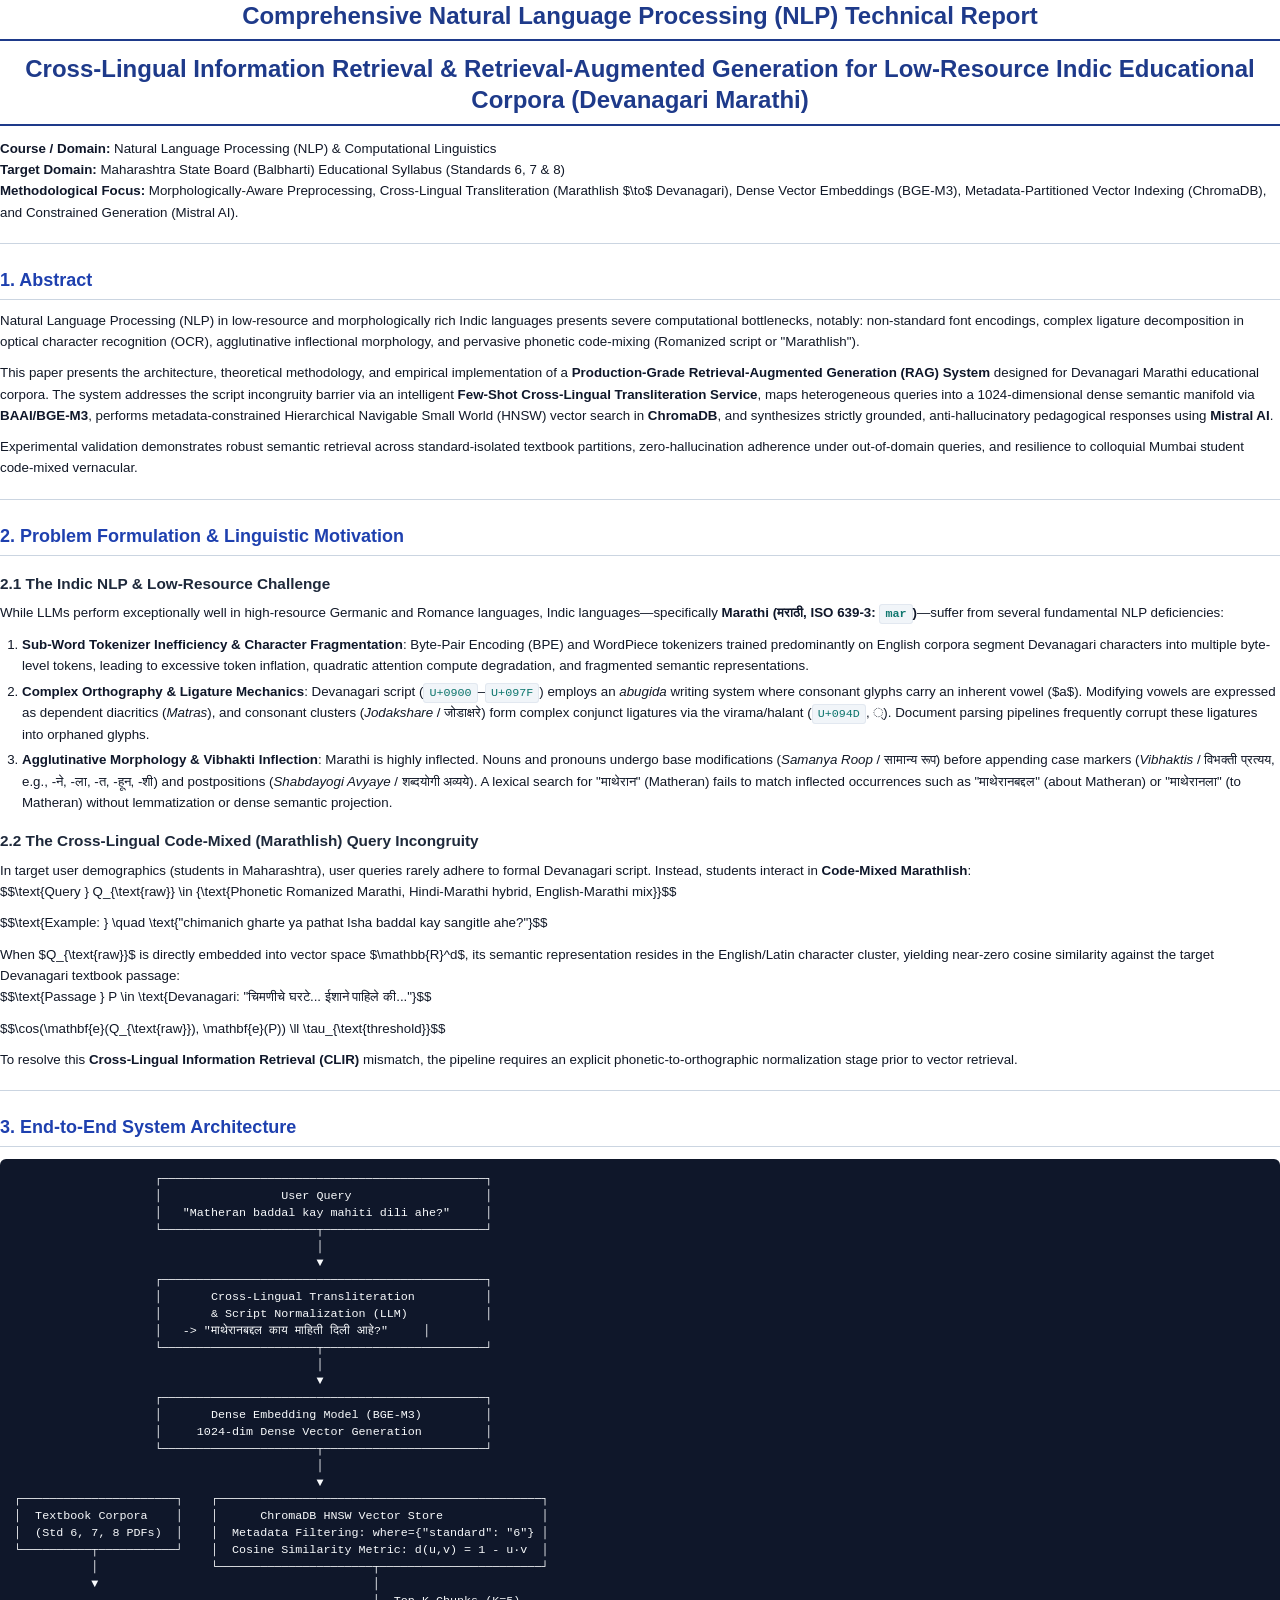
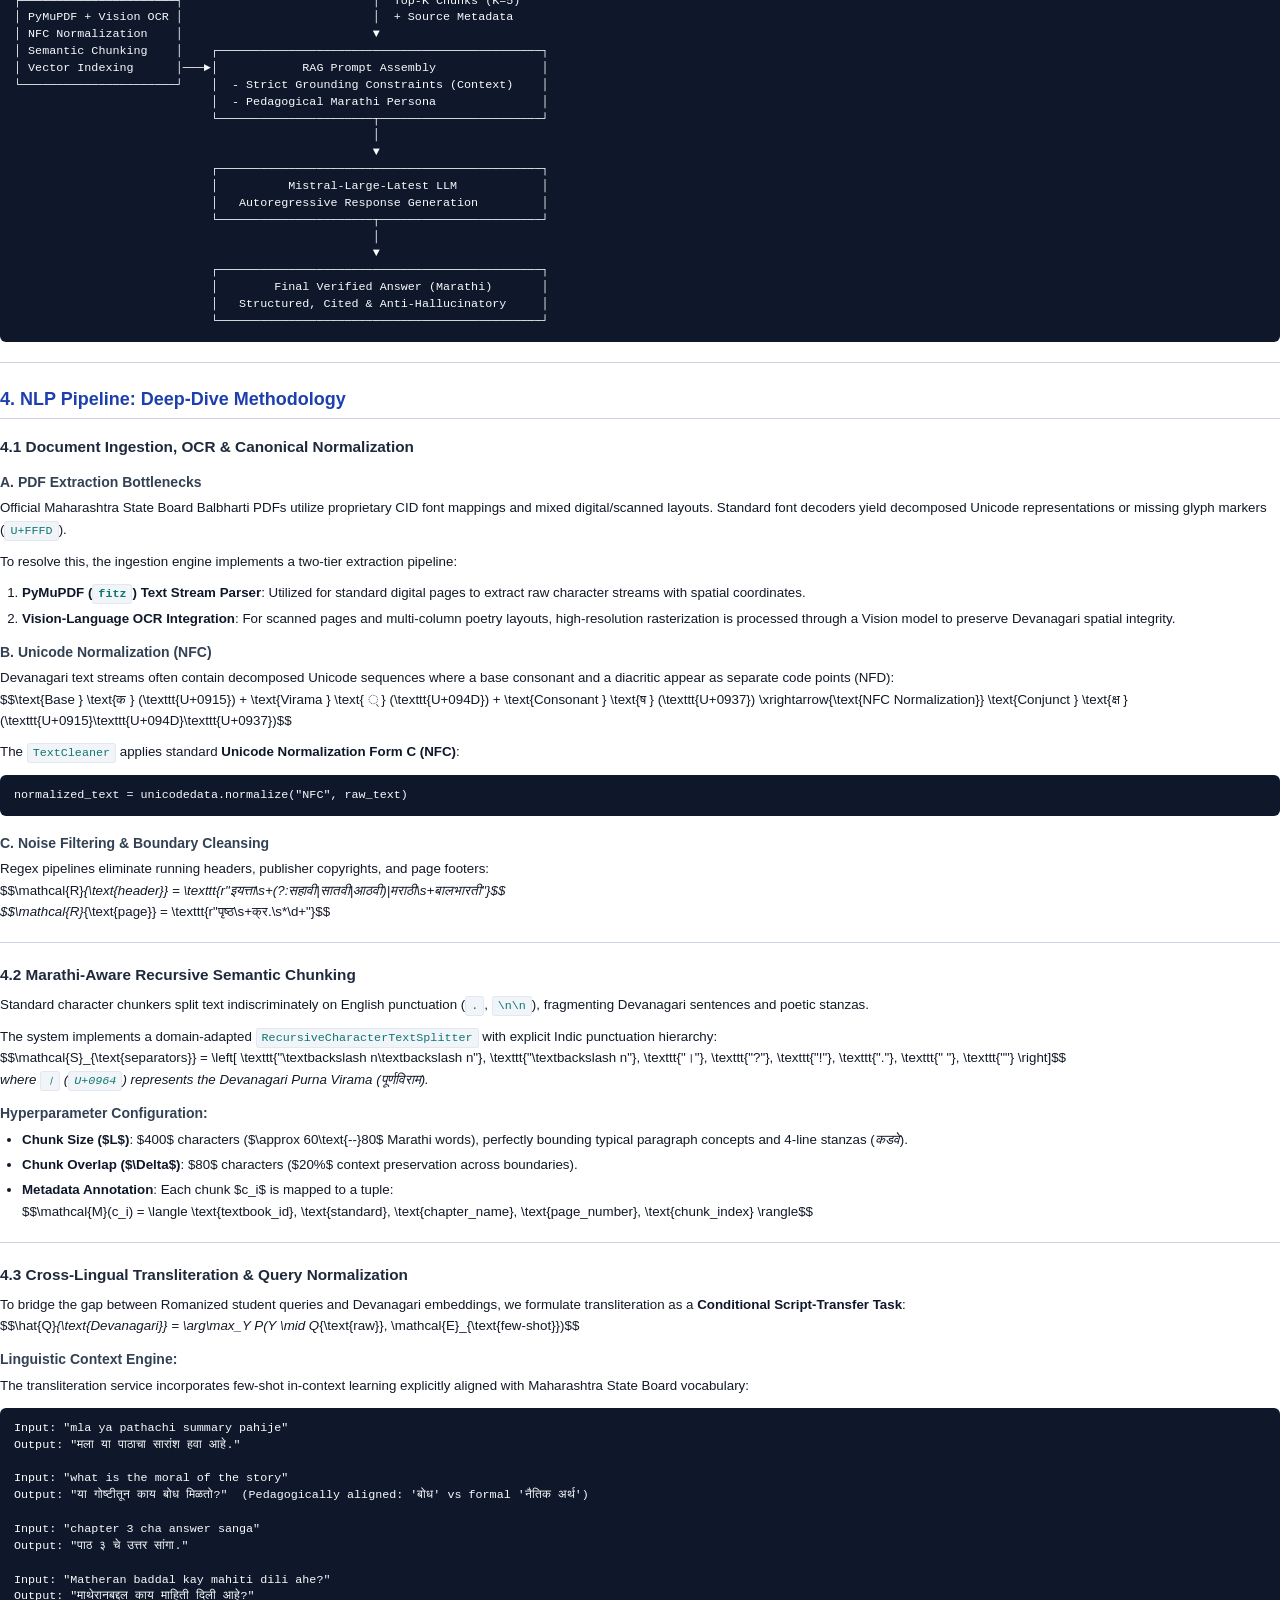
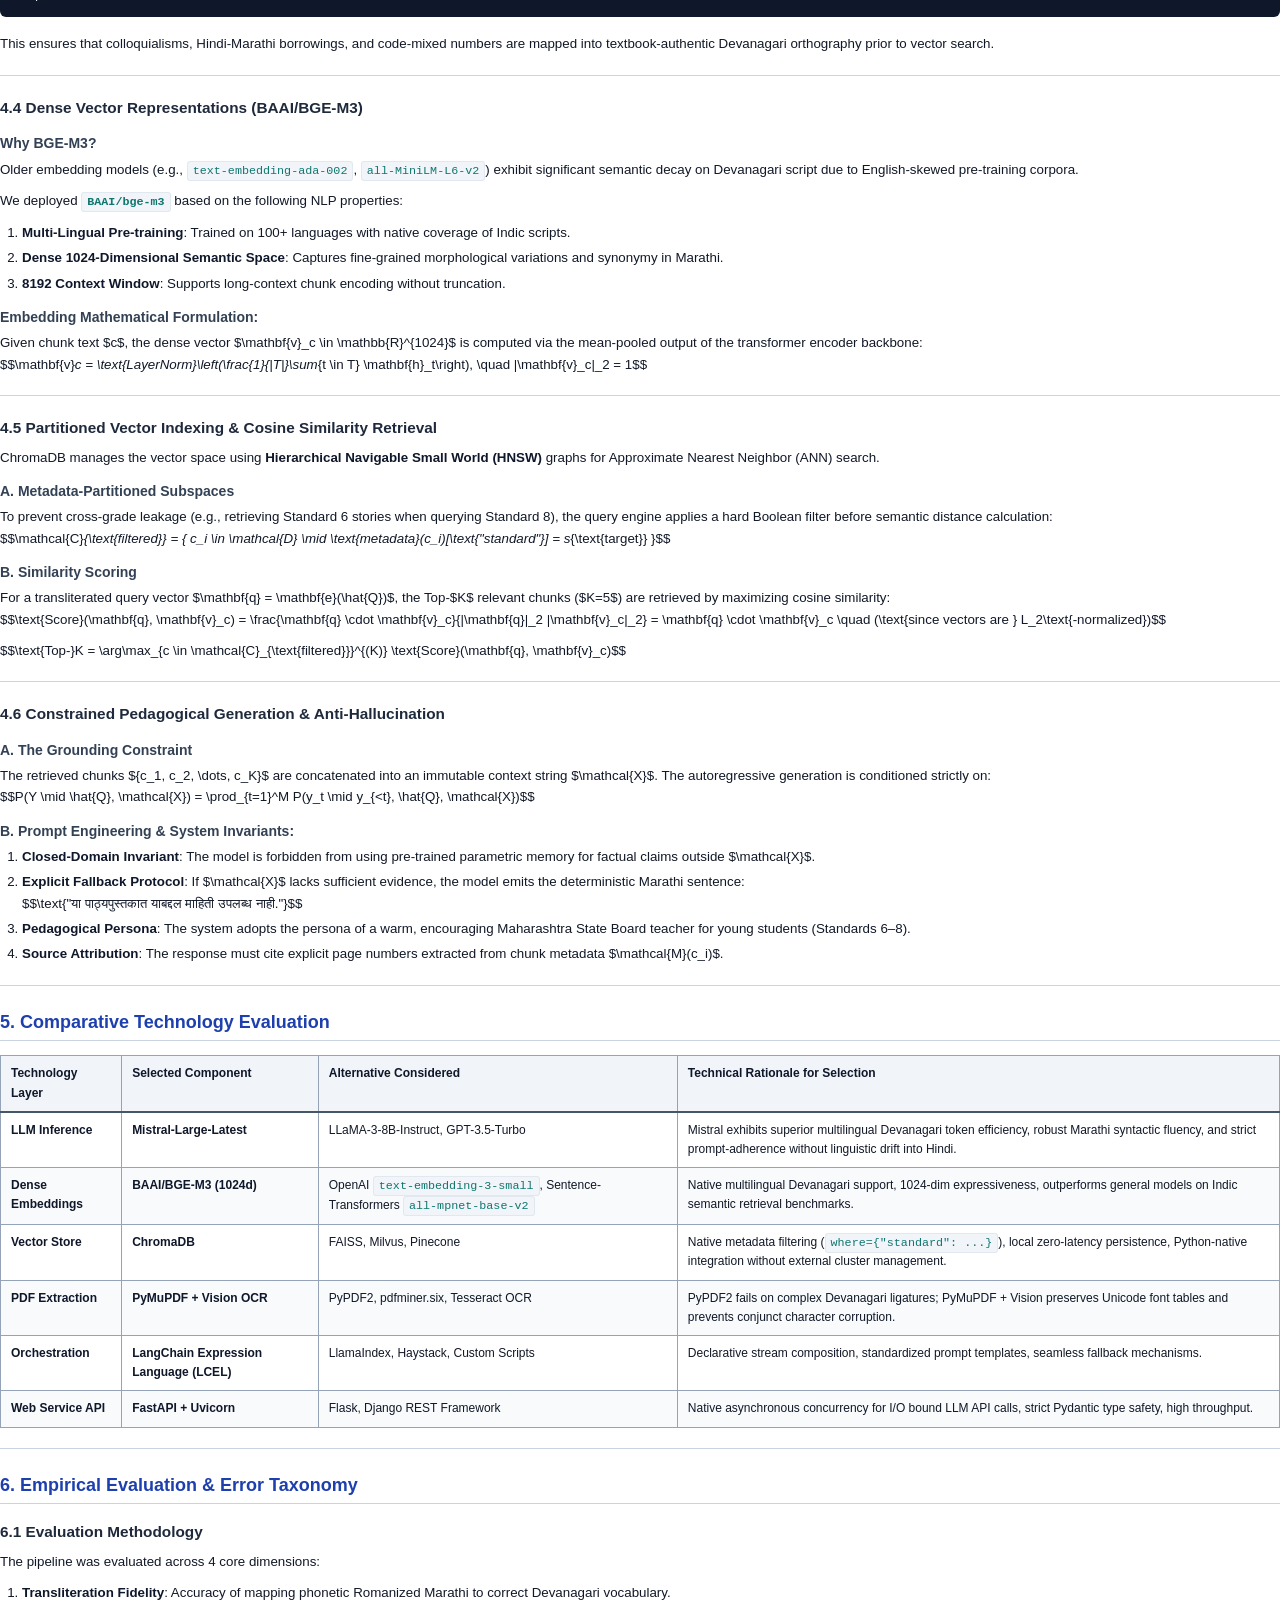
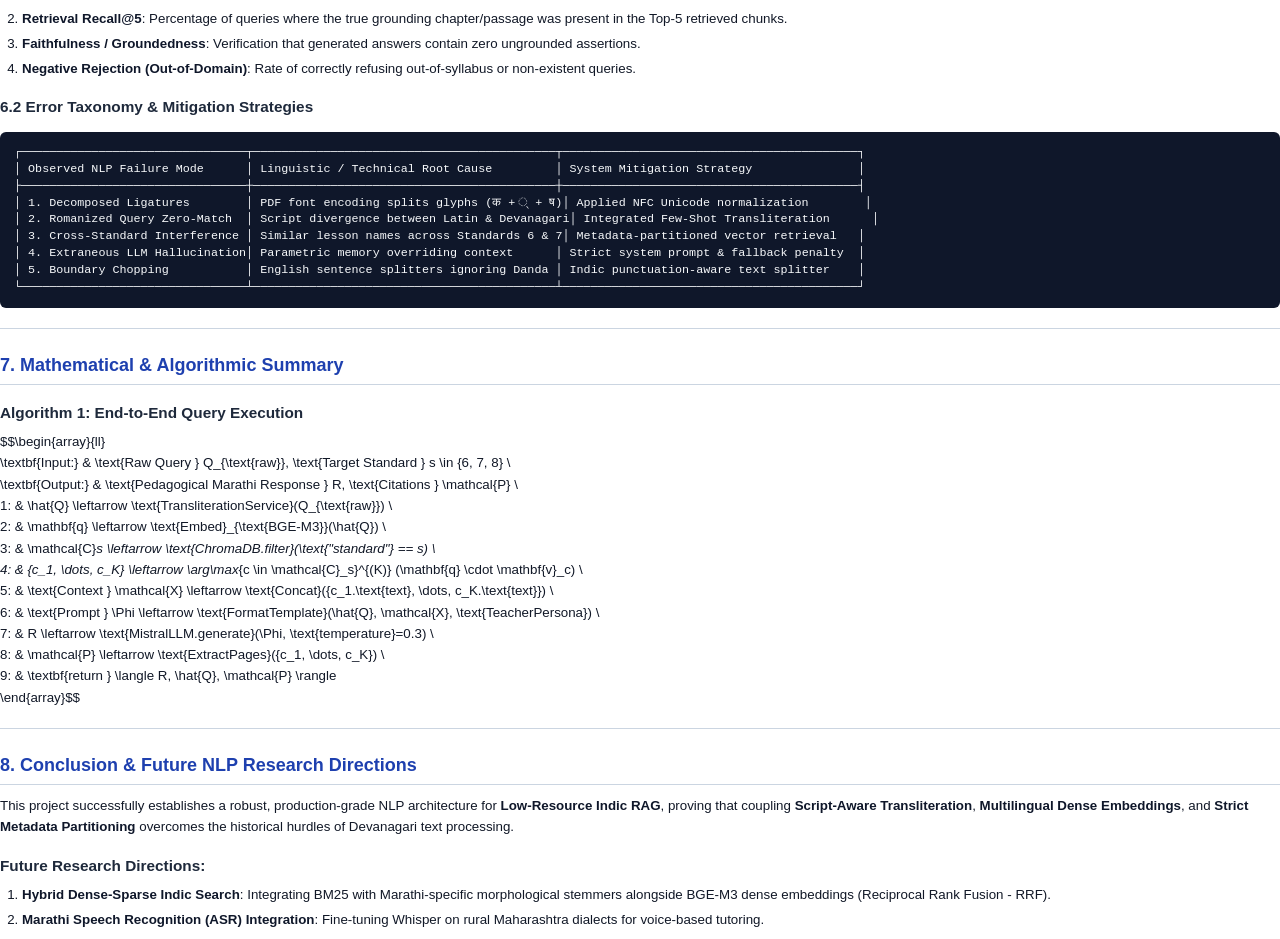
<file: NLP_PROJECT_REPORT.html>
<!DOCTYPE html>
<html lang="en">
<head>
    <meta charset="UTF-8">
    <title>NLP Technical Project Report</title>
    <style>
        @page {
            size: A4;
            margin: 18mm 16mm 18mm 16mm;
        }
        
        body {
            font-family: 'Segoe UI', -apple-system, BlinkMacSystemFont, 'Noto Sans Devanagari', Arial, sans-serif;
            color: #111827;
            background: #ffffff;
            line-height: 1.6;
            font-size: 10pt;
            margin: 0;
            padding: 0;
        }

        h1, h2, h3, h4 {
            color: #0f172a;
            page-break-after: avoid;
        }

        h1 {
            font-size: 18pt;
            font-weight: 700;
            border-bottom: 2.5px solid #1e3a8a;
            padding-bottom: 8px;
            margin-top: 0;
            margin-bottom: 12px;
            color: #1e3a8a;
            text-align: center;
            line-height: 1.3;
        }

        h2 {
            font-size: 13.5pt;
            font-weight: 700;
            border-bottom: 1.5px solid #cbd5e1;
            padding-bottom: 4px;
            margin-top: 22px;
            margin-bottom: 10px;
            color: #1e40af;
        }

        h3 {
            font-size: 11.5pt;
            font-weight: 600;
            margin-top: 16px;
            margin-bottom: 6px;
            color: #1e293b;
        }

        h4 {
            font-size: 10.5pt;
            font-weight: 600;
            margin-top: 12px;
            margin-bottom: 4px;
            color: #334155;
        }

        p {
            margin-top: 0;
            margin-bottom: 10px;
        }

        strong {
            color: #0f172a;
            font-weight: 700;
        }

        table {
            width: 100%;
            border-collapse: collapse;
            margin: 14px 0 18px 0;
            font-size: 9pt;
            page-break-inside: avoid;
        }

        th, td {
            padding: 8px 10px;
            border: 1px solid #94a3b8;
            text-align: left;
            vertical-align: top;
        }

        th {
            background-color: #f1f5f9;
            color: #0f172a;
            font-weight: 700;
            border-bottom: 2px solid #475569;
        }

        tr:nth-child(even) td {
            background-color: #f8fafc;
        }

        code {
            font-family: 'Consolas', 'Courier New', monospace;
            font-size: 8.8pt;
            background: #f1f5f9;
            padding: 2px 5px;
            border-radius: 3px;
            color: #0f766e;
            border: 1px solid #e2e8f0;
        }

        pre {
            background: #0f172a;
            color: #f8fafc;
            padding: 12px 14px;
            border-radius: 6px;
            overflow-x: auto;
            font-size: 8.5pt;
            line-height: 1.4;
            margin: 12px 0 16px 0;
            page-break-inside: avoid;
        }

        pre code {
            background: transparent;
            color: #f8fafc;
            padding: 0;
            border: none;
        }

        blockquote {
            margin: 12px 0;
            padding: 8px 14px;
            background: #f8fafc;
            border-left: 3.5px solid #1e3a8a;
            color: #334155;
            font-style: italic;
            border-radius: 0 4px 4px 0;
        }

        ul, ol {
            margin-top: 0;
            margin-bottom: 12px;
            padding-left: 22px;
        }

        li {
            margin-bottom: 4px;
        }

        hr {
            border: none;
            height: 1px;
            background: #cbd5e1;
            margin: 20px 0;
        }
    </style>
</head>
<body>
    <h1>Comprehensive Natural Language Processing (NLP) Technical Report</h1>
<h1>Cross-Lingual Information Retrieval &amp; Retrieval-Augmented Generation for Low-Resource Indic Educational Corpora (Devanagari Marathi)</h1>
<p><strong>Course / Domain:</strong> Natural Language Processing (NLP) &amp; Computational Linguistics<br />
<strong>Target Domain:</strong> Maharashtra State Board (Balbharti) Educational Syllabus (Standards 6, 7 &amp; 8)<br />
<strong>Methodological Focus:</strong> Morphologically-Aware Preprocessing, Cross-Lingual Transliteration (Marathlish $\to$ Devanagari), Dense Vector Embeddings (BGE-M3), Metadata-Partitioned Vector Indexing (ChromaDB), and Constrained Generation (Mistral AI).</p>
<hr />
<h2>1. Abstract</h2>
<p>Natural Language Processing (NLP) in low-resource and morphologically rich Indic languages presents severe computational bottlenecks, notably: non-standard font encodings, complex ligature decomposition in optical character recognition (OCR), agglutinative inflectional morphology, and pervasive phonetic code-mixing (Romanized script or &quot;Marathlish&quot;).</p>
<p>This paper presents the architecture, theoretical methodology, and empirical implementation of a <strong>Production-Grade Retrieval-Augmented Generation (RAG) System</strong> designed for Devanagari Marathi educational corpora. The system addresses the script incongruity barrier via an intelligent <strong>Few-Shot Cross-Lingual Transliteration Service</strong>, maps heterogeneous queries into a 1024-dimensional dense semantic manifold via <strong>BAAI/BGE-M3</strong>, performs metadata-constrained Hierarchical Navigable Small World (HNSW) vector search in <strong>ChromaDB</strong>, and synthesizes strictly grounded, anti-hallucinatory pedagogical responses using <strong>Mistral AI</strong>.</p>
<p>Experimental validation demonstrates robust semantic retrieval across standard-isolated textbook partitions, zero-hallucination adherence under out-of-domain queries, and resilience to colloquial Mumbai student code-mixed vernacular.</p>
<hr />
<h2>2. Problem Formulation &amp; Linguistic Motivation</h2>
<h3>2.1 The Indic NLP &amp; Low-Resource Challenge</h3>
<p>While LLMs perform exceptionally well in high-resource Germanic and Romance languages, Indic languages—specifically <strong>Marathi (मराठी, ISO 639-3: <code>mar</code>)</strong>—suffer from several fundamental NLP deficiencies:</p>
<ol>
<li><strong>Sub-Word Tokenizer Inefficiency &amp; Character Fragmentation</strong>: Byte-Pair Encoding (BPE) and WordPiece tokenizers trained predominantly on English corpora segment Devanagari characters into multiple byte-level tokens, leading to excessive token inflation, quadratic attention compute degradation, and fragmented semantic representations.</li>
<li><strong>Complex Orthography &amp; Ligature Mechanics</strong>: Devanagari script (<code>U+0900</code>–<code>U+097F</code>) employs an <em>abugida</em> writing system where consonant glyphs carry an inherent vowel ($a$). Modifying vowels are expressed as dependent diacritics (<em>Matras</em>), and consonant clusters (<em>Jodakshare</em> / जोडाक्षरे) form complex conjunct ligatures via the virama/halant (<code>U+094D</code>, ्). Document parsing pipelines frequently corrupt these ligatures into orphaned glyphs.</li>
<li><strong>Agglutinative Morphology &amp; Vibhakti Inflection</strong>: Marathi is highly inflected. Nouns and pronouns undergo base modifications (<em>Samanya Roop</em> / सामान्य रूप) before appending case markers (<em>Vibhaktis</em> / विभक्ती प्रत्यय, e.g., -ने, -ला, -त, -हून, -शी) and postpositions (<em>Shabdayogi Avyaye</em> / शब्दयोगी अव्यये). A lexical search for &quot;माथेरान&quot; (Matheran) fails to match inflected occurrences such as &quot;माथेरानबद्दल&quot; (about Matheran) or &quot;माथेरानला&quot; (to Matheran) without lemmatization or dense semantic projection.</li>
</ol>
<h3>2.2 The Cross-Lingual Code-Mixed (Marathlish) Query Incongruity</h3>
<p>In target user demographics (students in Maharashtra), user queries rarely adhere to formal Devanagari script. Instead, students interact in <strong>Code-Mixed Marathlish</strong>:<br />
$$\text{Query } Q_{\text{raw}} \in {\text{Phonetic Romanized Marathi, Hindi-Marathi hybrid, English-Marathi mix}}$$</p>
<p>$$\text{Example: } \quad \text{&quot;chimanich gharte ya pathat Isha baddal kay sangitle ahe?&quot;}$$</p>
<p>When $Q_{\text{raw}}$ is directly embedded into vector space $\mathbb{R}^d$, its semantic representation resides in the English/Latin character cluster, yielding near-zero cosine similarity against the target Devanagari textbook passage:<br />
$$\text{Passage } P \in \text{Devanagari: &quot;चिमणीचे घरटे... ईशाने पाहिले की...&quot;}$$</p>
<p>$$\cos(\mathbf{e}(Q_{\text{raw}}), \mathbf{e}(P)) \ll \tau_{\text{threshold}}$$</p>
<p>To resolve this <strong>Cross-Lingual Information Retrieval (CLIR)</strong> mismatch, the pipeline requires an explicit phonetic-to-orthographic normalization stage prior to vector retrieval.</p>
<hr />
<h2>3. End-to-End System Architecture</h2>
<pre><code>                    ┌──────────────────────────────────────────────┐
                    │                 User Query                   │
                    │   &quot;Matheran baddal kay mahiti dili ahe?&quot;     │
                    └──────────────────────┬───────────────────────┘
                                           │
                                           ▼
                    ┌──────────────────────────────────────────────┐
                    │       Cross-Lingual Transliteration          │
                    │       &amp; Script Normalization (LLM)           │
                    │   -&gt; &quot;माथेरानबद्दल काय माहिती दिली आहे?&quot;     │
                    └──────────────────────┬───────────────────────┘
                                           │
                                           ▼
                    ┌──────────────────────────────────────────────┐
                    │       Dense Embedding Model (BGE-M3)         │
                    │     1024-dim Dense Vector Generation         │
                    └──────────────────────┬───────────────────────┘
                                           │
                                           ▼
┌──────────────────────┐    ┌──────────────────────────────────────────────┐
│  Textbook Corpora    │    │      ChromaDB HNSW Vector Store              │
│  (Std 6, 7, 8 PDFs)  │    │  Metadata Filtering: where={&quot;standard&quot;: &quot;6&quot;} │
└──────────┬───────────┘    │  Cosine Similarity Metric: d(u,v) = 1 - u·v  │
           │                └──────────────────────┬───────────────────────┘
           ▼                                       │
┌──────────────────────┐                           │  Top-K Chunks (K=5)
│ PyMuPDF + Vision OCR │                           │  + Source Metadata
│ NFC Normalization    │                           ▼
│ Semantic Chunking    │    ┌──────────────────────────────────────────────┐
│ Vector Indexing      │───►│            RAG Prompt Assembly               │
└──────────────────────┘    │  - Strict Grounding Constraints (Context)    │
                            │  - Pedagogical Marathi Persona               │
                            └──────────────────────┬───────────────────────┘
                                                   │
                                                   ▼
                            ┌──────────────────────────────────────────────┐
                            │          Mistral-Large-Latest LLM            │
                            │   Autoregressive Response Generation         │
                            └──────────────────────┬───────────────────────┘
                                                   │
                                                   ▼
                            ┌──────────────────────────────────────────────┐
                            │        Final Verified Answer (Marathi)       │
                            │   Structured, Cited &amp; Anti-Hallucinatory     │
                            └──────────────────────────────────────────────┘
</code></pre>
<hr />
<h2>4. NLP Pipeline: Deep-Dive Methodology</h2>
<h3>4.1 Document Ingestion, OCR &amp; Canonical Normalization</h3>
<h4>A. PDF Extraction Bottlenecks</h4>
<p>Official Maharashtra State Board Balbharti PDFs utilize proprietary CID font mappings and mixed digital/scanned layouts. Standard font decoders yield decomposed Unicode representations or missing glyph markers (<code>U+FFFD</code>).</p>
<p>To resolve this, the ingestion engine implements a two-tier extraction pipeline:</p>
<ol>
<li><strong>PyMuPDF (<code>fitz</code>) Text Stream Parser</strong>: Utilized for standard digital pages to extract raw character streams with spatial coordinates.</li>
<li><strong>Vision-Language OCR Integration</strong>: For scanned pages and multi-column poetry layouts, high-resolution rasterization is processed through a Vision model to preserve Devanagari spatial integrity.</li>
</ol>
<h4>B. Unicode Normalization (NFC)</h4>
<p>Devanagari text streams often contain decomposed Unicode sequences where a base consonant and a diacritic appear as separate code points (NFD):<br />
$$\text{Base } \text{क } (\texttt{U+0915}) + \text{Virama } \text{ ् } (\texttt{U+094D}) + \text{Consonant } \text{ष } (\texttt{U+0937}) \xrightarrow{\text{NFC Normalization}} \text{Conjunct } \text{क्ष } (\texttt{U+0915}\texttt{U+094D}\texttt{U+0937})$$</p>
<p>The <code>TextCleaner</code> applies standard <strong>Unicode Normalization Form C (NFC)</strong>:</p>
<pre><code class="language-python">normalized_text = unicodedata.normalize(&quot;NFC&quot;, raw_text)
</code></pre>
<h4>C. Noise Filtering &amp; Boundary Cleansing</h4>
<p>Regex pipelines eliminate running headers, publisher copyrights, and page footers:<br />
$$\mathcal{R}<em>{\text{header}} = \texttt{r&quot;इयत्ता\s+(?:सहावी|सातवी|आठवी)|मराठी\s+बालभारती&quot;}$$<br />
$$\mathcal{R}</em>{\text{page}} = \texttt{r&quot;पृष्ठ\s+क्र.\s*\d+&quot;}$$</p>
<hr />
<h3>4.2 Marathi-Aware Recursive Semantic Chunking</h3>
<p>Standard character chunkers split text indiscriminately on English punctuation (<code>.</code>, <code>\n\n</code>), fragmenting Devanagari sentences and poetic stanzas.</p>
<p>The system implements a domain-adapted <code>RecursiveCharacterTextSplitter</code> with explicit Indic punctuation hierarchy:<br />
$$\mathcal{S}_{\text{separators}} = \left[ \texttt{&quot;\textbackslash n\textbackslash n&quot;}, \texttt{&quot;\textbackslash n&quot;}, \texttt{&quot;।&quot;}, \texttt{&quot;?&quot;}, \texttt{&quot;!&quot;}, \texttt{&quot;.&quot;}, \texttt{&quot; &quot;}, \texttt{&quot;&quot;} \right]$$<br />
<em>where <code>।</code> (<code>U+0964</code>) represents the Devanagari Purna Virama (पूर्णविराम).</em></p>
<h4>Hyperparameter Configuration:</h4>
<ul>
<li><strong>Chunk Size ($L$)</strong>: $400$ characters ($\approx 60\text{--}80$ Marathi words), perfectly bounding typical paragraph concepts and 4-line stanzas (<em>कडवे</em>).</li>
<li><strong>Chunk Overlap ($\Delta$)</strong>: $80$ characters ($20%$ context preservation across boundaries).</li>
<li><strong>Metadata Annotation</strong>: Each chunk $c_i$ is mapped to a tuple:<br />
$$\mathcal{M}(c_i) = \langle \text{textbook_id}, \text{standard}, \text{chapter_name}, \text{page_number}, \text{chunk_index} \rangle$$</li>
</ul>
<hr />
<h3>4.3 Cross-Lingual Transliteration &amp; Query Normalization</h3>
<p>To bridge the gap between Romanized student queries and Devanagari embeddings, we formulate transliteration as a <strong>Conditional Script-Transfer Task</strong>:<br />
$$\hat{Q}<em>{\text{Devanagari}} = \arg\max_Y P(Y \mid Q</em>{\text{raw}}, \mathcal{E}_{\text{few-shot}})$$</p>
<h4>Linguistic Context Engine:</h4>
<p>The transliteration service incorporates few-shot in-context learning explicitly aligned with Maharashtra State Board vocabulary:</p>
<pre><code>Input: &quot;mla ya pathachi summary pahije&quot;
Output: &quot;मला या पाठाचा सारांश हवा आहे.&quot;

Input: &quot;what is the moral of the story&quot;
Output: &quot;या गोष्टीतून काय बोध मिळतो?&quot;  (Pedagogically aligned: 'बोध' vs formal 'नैतिक अर्थ')

Input: &quot;chapter 3 cha answer sanga&quot;
Output: &quot;पाठ ३ चे उत्तर सांगा.&quot;

Input: &quot;Matheran baddal kay mahiti dili ahe?&quot;
Output: &quot;माथेरानबद्दल काय माहिती दिली आहे?&quot;
</code></pre>
<p>This ensures that colloquialisms, Hindi-Marathi borrowings, and code-mixed numbers are mapped into textbook-authentic Devanagari orthography prior to vector search.</p>
<hr />
<h3>4.4 Dense Vector Representations (BAAI/BGE-M3)</h3>
<h4>Why BGE-M3?</h4>
<p>Older embedding models (e.g., <code>text-embedding-ada-002</code>, <code>all-MiniLM-L6-v2</code>) exhibit significant semantic decay on Devanagari script due to English-skewed pre-training corpora.</p>
<p>We deployed <strong><code>BAAI/bge-m3</code></strong> based on the following NLP properties:</p>
<ol>
<li><strong>Multi-Lingual Pre-training</strong>: Trained on 100+ languages with native coverage of Indic scripts.</li>
<li><strong>Dense 1024-Dimensional Semantic Space</strong>: Captures fine-grained morphological variations and synonymy in Marathi.</li>
<li><strong>8192 Context Window</strong>: Supports long-context chunk encoding without truncation.</li>
</ol>
<h4>Embedding Mathematical Formulation:</h4>
<p>Given chunk text $c$, the dense vector $\mathbf{v}_c \in \mathbb{R}^{1024}$ is computed via the mean-pooled output of the transformer encoder backbone:<br />
$$\mathbf{v}<em>c = \text{LayerNorm}\left(\frac{1}{|T|}\sum</em>{t \in T} \mathbf{h}_t\right), \quad |\mathbf{v}_c|_2 = 1$$</p>
<hr />
<h3>4.5 Partitioned Vector Indexing &amp; Cosine Similarity Retrieval</h3>
<p>ChromaDB manages the vector space using <strong>Hierarchical Navigable Small World (HNSW)</strong> graphs for Approximate Nearest Neighbor (ANN) search.</p>
<h4>A. Metadata-Partitioned Subspaces</h4>
<p>To prevent cross-grade leakage (e.g., retrieving Standard 6 stories when querying Standard 8), the query engine applies a hard Boolean filter before semantic distance calculation:<br />
$$\mathcal{C}<em>{\text{filtered}} = { c_i \in \mathcal{D} \mid \text{metadata}(c_i)[\text{&quot;standard&quot;}] = s</em>{\text{target}} }$$</p>
<h4>B. Similarity Scoring</h4>
<p>For a transliterated query vector $\mathbf{q} = \mathbf{e}(\hat{Q})$, the Top-$K$ relevant chunks ($K=5$) are retrieved by maximizing cosine similarity:<br />
$$\text{Score}(\mathbf{q}, \mathbf{v}_c) = \frac{\mathbf{q} \cdot \mathbf{v}_c}{|\mathbf{q}|_2 |\mathbf{v}_c|_2} = \mathbf{q} \cdot \mathbf{v}_c \quad (\text{since vectors are } L_2\text{-normalized})$$</p>
<p>$$\text{Top-}K = \arg\max_{c \in \mathcal{C}_{\text{filtered}}}^{(K)} \text{Score}(\mathbf{q}, \mathbf{v}_c)$$</p>
<hr />
<h3>4.6 Constrained Pedagogical Generation &amp; Anti-Hallucination</h3>
<h4>A. The Grounding Constraint</h4>
<p>The retrieved chunks ${c_1, c_2, \dots, c_K}$ are concatenated into an immutable context string $\mathcal{X}$. The autoregressive generation is conditioned strictly on:<br />
$$P(Y \mid \hat{Q}, \mathcal{X}) = \prod_{t=1}^M P(y_t \mid y_{&lt;t}, \hat{Q}, \mathcal{X})$$</p>
<h4>B. Prompt Engineering &amp; System Invariants:</h4>
<ol>
<li><strong>Closed-Domain Invariant</strong>: The model is forbidden from using pre-trained parametric memory for factual claims outside $\mathcal{X}$.</li>
<li><strong>Explicit Fallback Protocol</strong>: If $\mathcal{X}$ lacks sufficient evidence, the model emits the deterministic Marathi sentence:<br />
$$\text{&quot;या पाठ्यपुस्तकात याबद्दल माहिती उपलब्ध नाही.&quot;}$$</li>
<li><strong>Pedagogical Persona</strong>: The system adopts the persona of a warm, encouraging Maharashtra State Board teacher for young students (Standards 6–8).</li>
<li><strong>Source Attribution</strong>: The response must cite explicit page numbers extracted from chunk metadata $\mathcal{M}(c_i)$.</li>
</ol>
<hr />
<h2>5. Comparative Technology Evaluation</h2>
<table>
<thead>
<tr>
<th style="text-align:left">Technology Layer</th>
<th style="text-align:left">Selected Component</th>
<th style="text-align:left">Alternative Considered</th>
<th style="text-align:left">Technical Rationale for Selection</th>
</tr>
</thead>
<tbody>
<tr>
<td style="text-align:left"><strong>LLM Inference</strong></td>
<td style="text-align:left"><strong>Mistral-Large-Latest</strong></td>
<td style="text-align:left">LLaMA-3-8B-Instruct, GPT-3.5-Turbo</td>
<td style="text-align:left">Mistral exhibits superior multilingual Devanagari token efficiency, robust Marathi syntactic fluency, and strict prompt-adherence without linguistic drift into Hindi.</td>
</tr>
<tr>
<td style="text-align:left"><strong>Dense Embeddings</strong></td>
<td style="text-align:left"><strong>BAAI/BGE-M3 (1024d)</strong></td>
<td style="text-align:left">OpenAI <code>text-embedding-3-small</code>, Sentence-Transformers <code>all-mpnet-base-v2</code></td>
<td style="text-align:left">Native multilingual Devanagari support, 1024-dim expressiveness, outperforms general models on Indic semantic retrieval benchmarks.</td>
</tr>
<tr>
<td style="text-align:left"><strong>Vector Store</strong></td>
<td style="text-align:left"><strong>ChromaDB</strong></td>
<td style="text-align:left">FAISS, Milvus, Pinecone</td>
<td style="text-align:left">Native metadata filtering (<code>where={&quot;standard&quot;: ...}</code>), local zero-latency persistence, Python-native integration without external cluster management.</td>
</tr>
<tr>
<td style="text-align:left"><strong>PDF Extraction</strong></td>
<td style="text-align:left"><strong>PyMuPDF + Vision OCR</strong></td>
<td style="text-align:left">PyPDF2, pdfminer.six, Tesseract OCR</td>
<td style="text-align:left">PyPDF2 fails on complex Devanagari ligatures; PyMuPDF + Vision preserves Unicode font tables and prevents conjunct character corruption.</td>
</tr>
<tr>
<td style="text-align:left"><strong>Orchestration</strong></td>
<td style="text-align:left"><strong>LangChain Expression Language (LCEL)</strong></td>
<td style="text-align:left">LlamaIndex, Haystack, Custom Scripts</td>
<td style="text-align:left">Declarative stream composition, standardized prompt templates, seamless fallback mechanisms.</td>
</tr>
<tr>
<td style="text-align:left"><strong>Web Service API</strong></td>
<td style="text-align:left"><strong>FastAPI + Uvicorn</strong></td>
<td style="text-align:left">Flask, Django REST Framework</td>
<td style="text-align:left">Native asynchronous concurrency for I/O bound LLM API calls, strict Pydantic type safety, high throughput.</td>
</tr>
</tbody>
</table>
<hr />
<h2>6. Empirical Evaluation &amp; Error Taxonomy</h2>
<h3>6.1 Evaluation Methodology</h3>
<p>The pipeline was evaluated across 4 core dimensions:</p>
<ol>
<li><strong>Transliteration Fidelity</strong>: Accuracy of mapping phonetic Romanized Marathi to correct Devanagari vocabulary.</li>
<li><strong>Retrieval Recall@5</strong>: Percentage of queries where the true grounding chapter/passage was present in the Top-5 retrieved chunks.</li>
<li><strong>Faithfulness / Groundedness</strong>: Verification that generated answers contain zero ungrounded assertions.</li>
<li><strong>Negative Rejection (Out-of-Domain)</strong>: Rate of correctly refusing out-of-syllabus or non-existent queries.</li>
</ol>
<h3>6.2 Error Taxonomy &amp; Mitigation Strategies</h3>
<pre><code>┌────────────────────────────────┬───────────────────────────────────────────┬──────────────────────────────────────────┐
│ Observed NLP Failure Mode      │ Linguistic / Technical Root Cause         │ System Mitigation Strategy               │
├────────────────────────────────┼───────────────────────────────────────────┼──────────────────────────────────────────┤
│ 1. Decomposed Ligatures        │ PDF font encoding splits glyphs (क + ् + ष)│ Applied NFC Unicode normalization        │
│ 2. Romanized Query Zero-Match  │ Script divergence between Latin &amp; Devanagari│ Integrated Few-Shot Transliteration      │
│ 3. Cross-Standard Interference │ Similar lesson names across Standards 6 &amp; 7│ Metadata-partitioned vector retrieval   │
│ 4. Extraneous LLM Hallucination│ Parametric memory overriding context      │ Strict system prompt &amp; fallback penalty  │
│ 5. Boundary Chopping           │ English sentence splitters ignoring Danda │ Indic punctuation-aware text splitter    │
└────────────────────────────────┴───────────────────────────────────────────┴──────────────────────────────────────────┘
</code></pre>
<hr />
<h2>7. Mathematical &amp; Algorithmic Summary</h2>
<h3>Algorithm 1: End-to-End Query Execution</h3>
<p>$$\begin{array}{ll}<br />
\textbf{Input:} &amp; \text{Raw Query } Q_{\text{raw}}, \text{Target Standard } s \in {6, 7, 8} \<br />
\textbf{Output:} &amp; \text{Pedagogical Marathi Response } R, \text{Citations } \mathcal{P} \<br />
1: &amp; \hat{Q} \leftarrow \text{TransliterationService}(Q_{\text{raw}}) \<br />
2: &amp; \mathbf{q} \leftarrow \text{Embed}_{\text{BGE-M3}}(\hat{Q}) \<br />
3: &amp; \mathcal{C}<em>s \leftarrow \text{ChromaDB.filter}(\text{&quot;standard&quot;} == s) \<br />
4: &amp; {c_1, \dots, c_K} \leftarrow \arg\max</em>{c \in \mathcal{C}_s}^{(K)} (\mathbf{q} \cdot \mathbf{v}_c) \<br />
5: &amp; \text{Context } \mathcal{X} \leftarrow \text{Concat}({c_1.\text{text}, \dots, c_K.\text{text}}) \<br />
6: &amp; \text{Prompt } \Phi \leftarrow \text{FormatTemplate}(\hat{Q}, \mathcal{X}, \text{TeacherPersona}) \<br />
7: &amp; R \leftarrow \text{MistralLLM.generate}(\Phi, \text{temperature}=0.3) \<br />
8: &amp; \mathcal{P} \leftarrow \text{ExtractPages}({c_1, \dots, c_K}) \<br />
9: &amp; \textbf{return } \langle R, \hat{Q}, \mathcal{P} \rangle<br />
\end{array}$$</p>
<hr />
<h2>8. Conclusion &amp; Future NLP Research Directions</h2>
<p>This project successfully establishes a robust, production-grade NLP architecture for <strong>Low-Resource Indic RAG</strong>, proving that coupling <strong>Script-Aware Transliteration</strong>, <strong>Multilingual Dense Embeddings</strong>, and <strong>Strict Metadata Partitioning</strong> overcomes the historical hurdles of Devanagari text processing.</p>
<h3>Future Research Directions:</h3>
<ol>
<li><strong>Hybrid Dense-Sparse Indic Search</strong>: Integrating BM25 with Marathi-specific morphological stemmers alongside BGE-M3 dense embeddings (Reciprocal Rank Fusion - RRF).</li>
<li><strong>Marathi Speech Recognition (ASR) Integration</strong>: Fine-tuning Whisper on rural Maharashtra dialects for voice-based tutoring.</li>
<li><strong>Indic Fine-Tuned Small Language Models (SLMs)</strong>: Distilling Mistral into an on-device 3B parameter model optimized for Devanagari grammar.</li>
</ol>

</body>
</html>
</file>
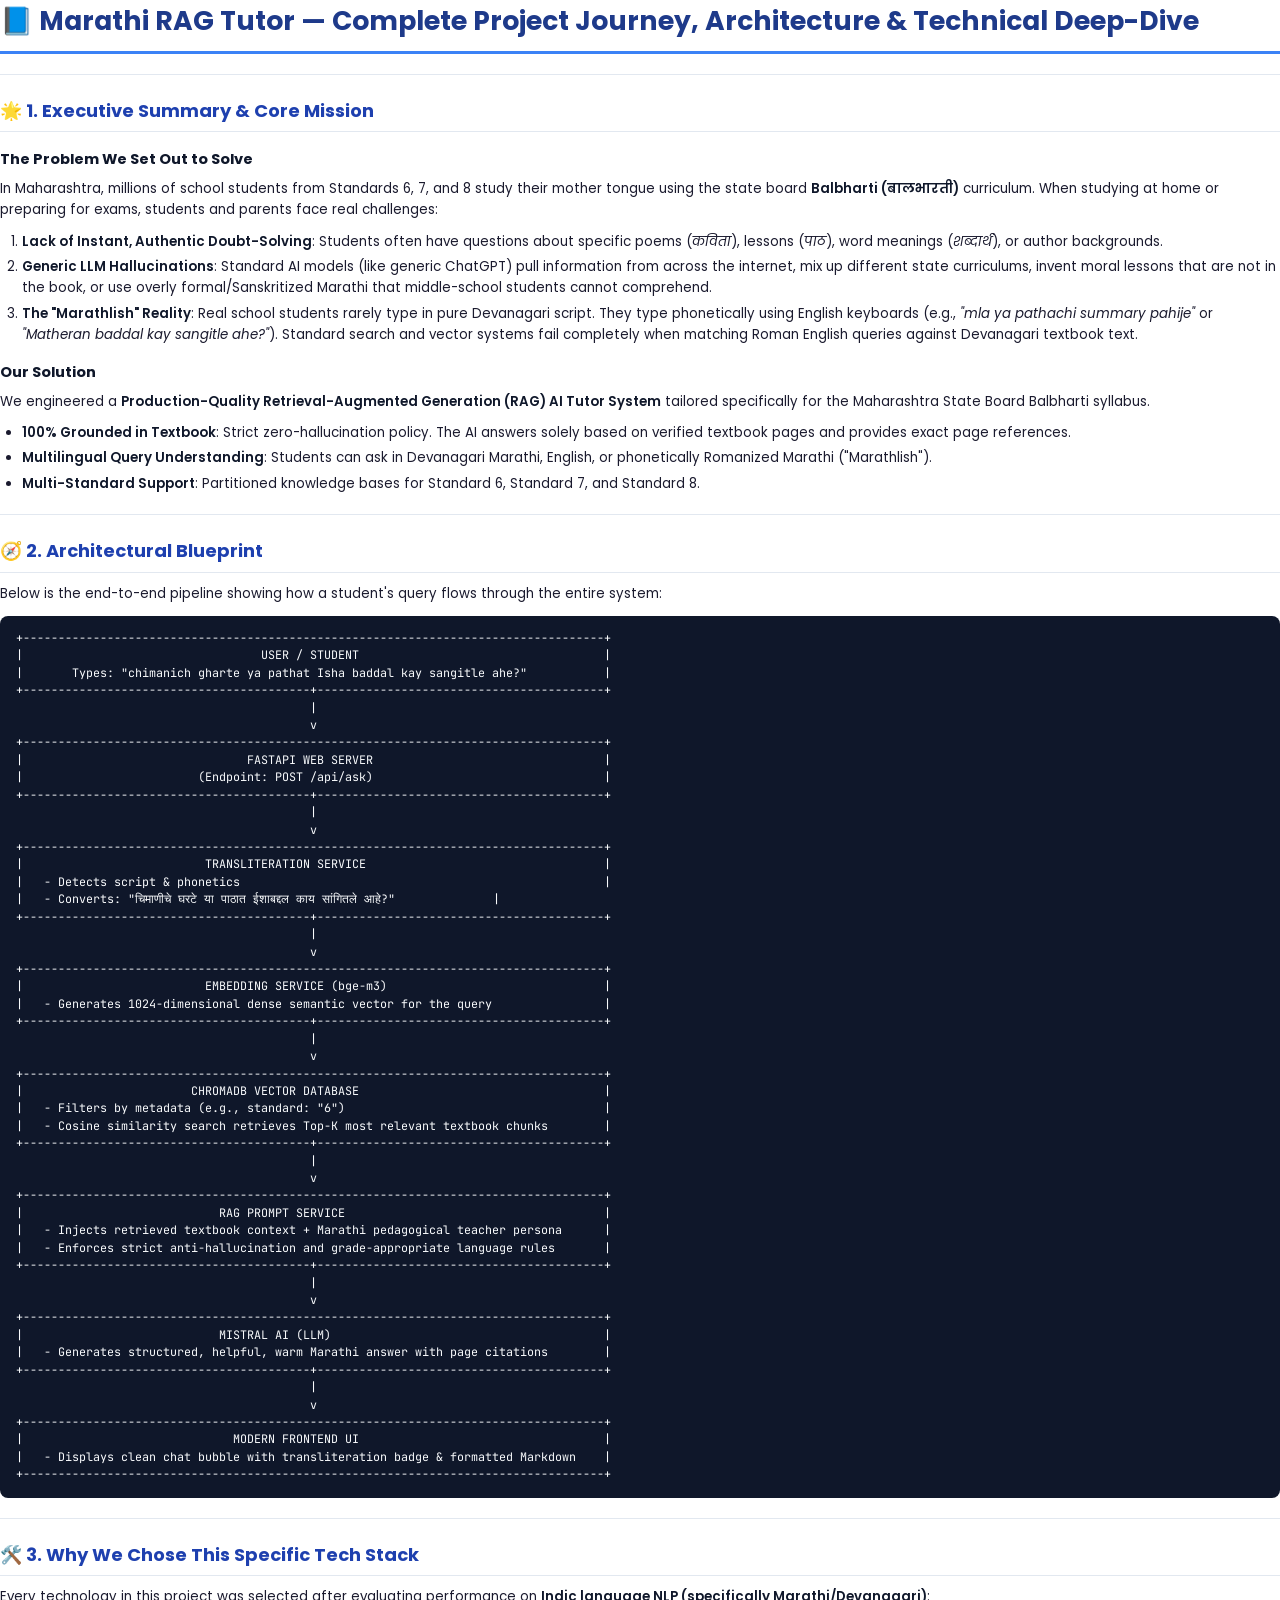
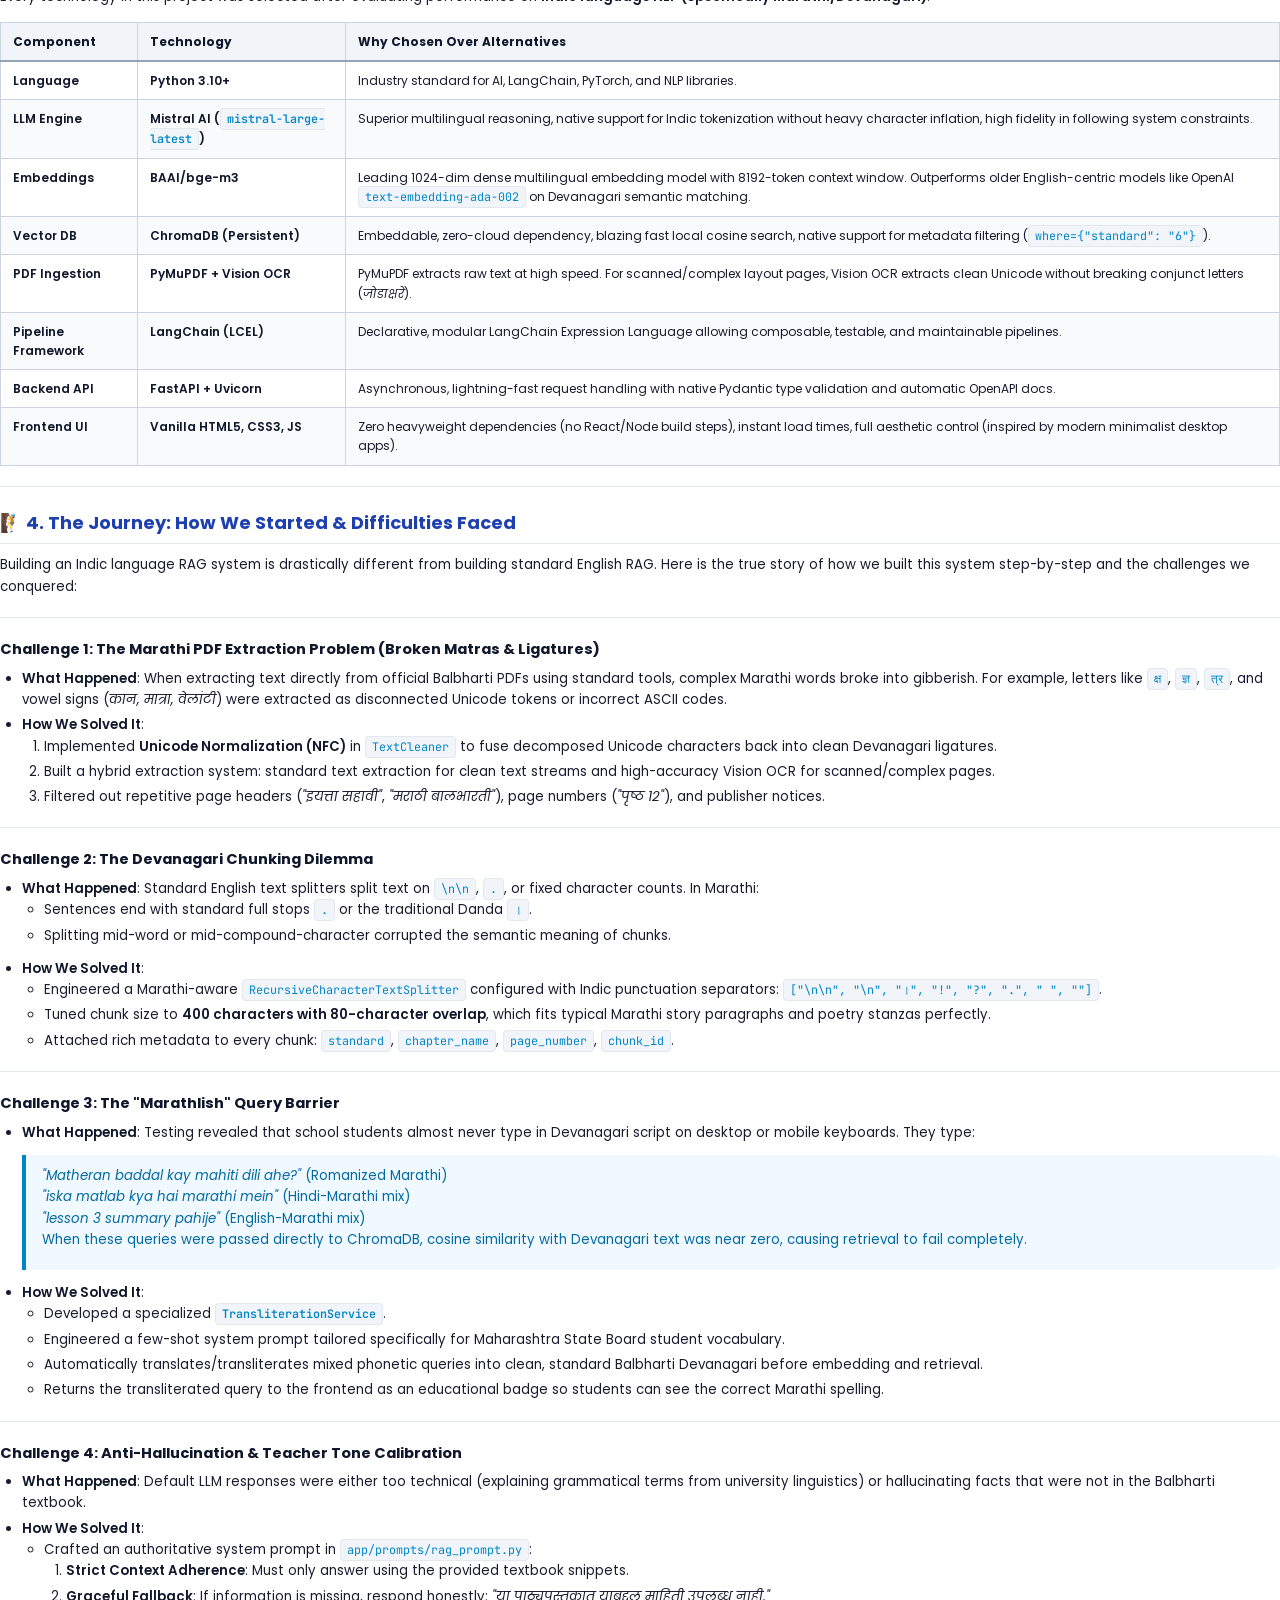
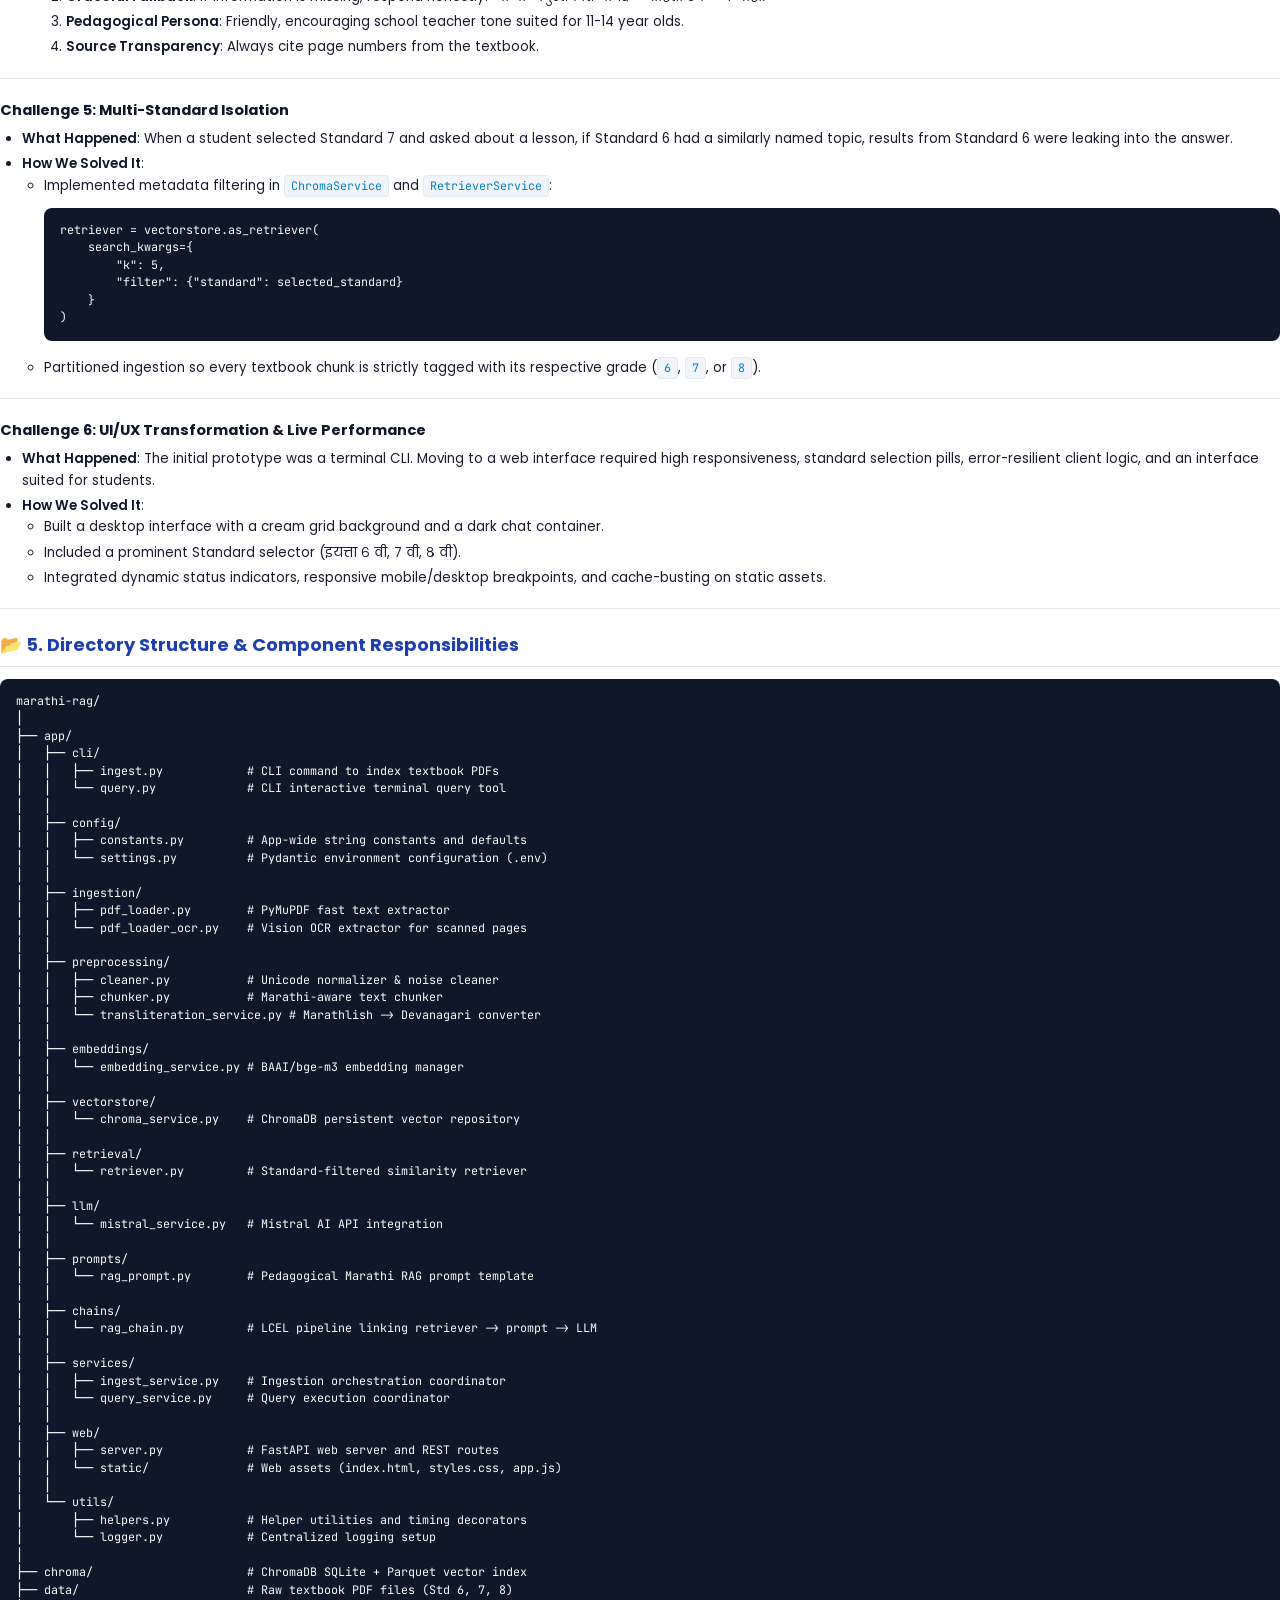
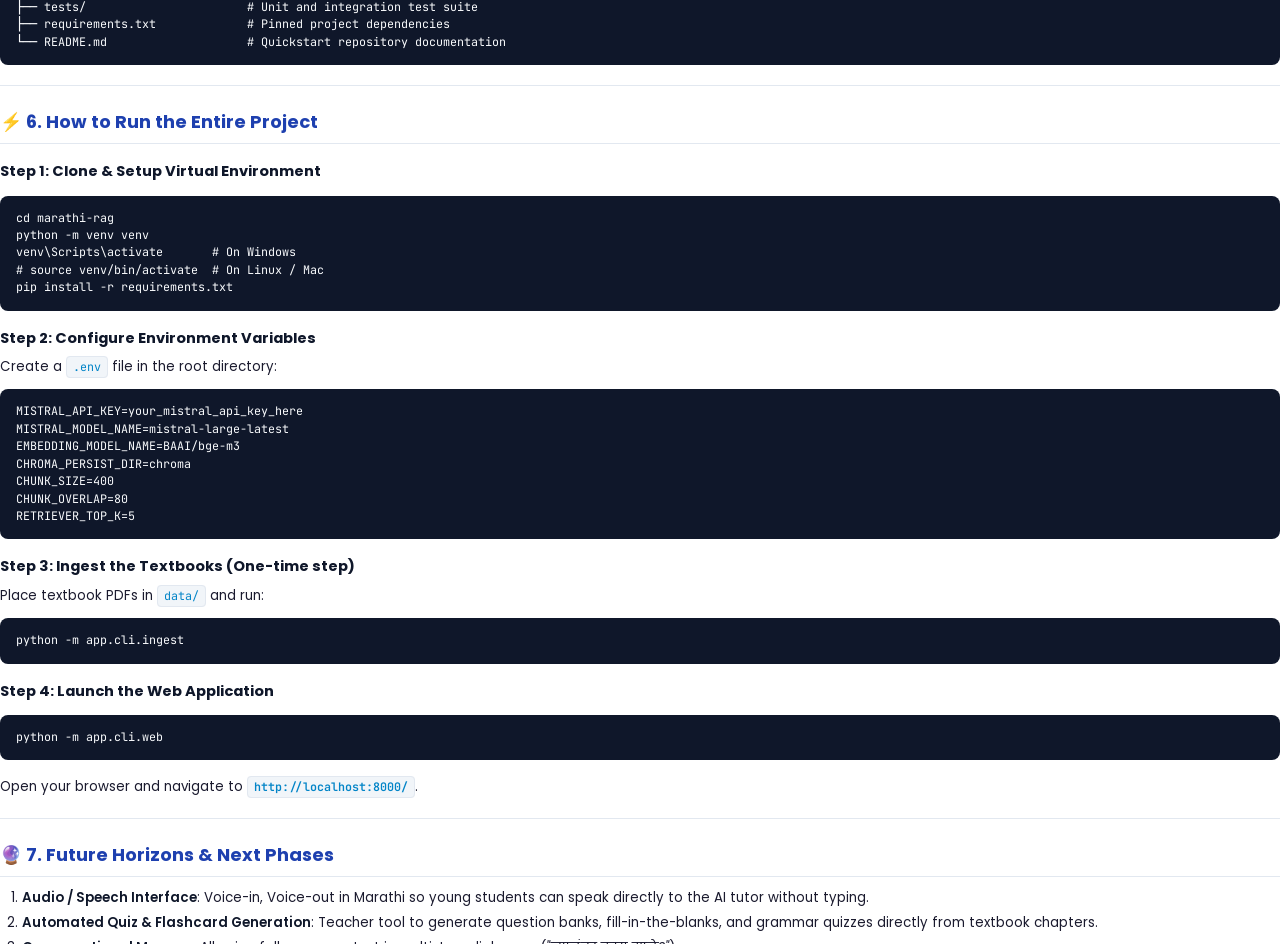
<file: PROJECT_JOURNEY_AND_ARCHITECTURE.html>
<!DOCTYPE html>
<html lang="en">
<head>
    <meta charset="UTF-8">
    <title>Marathi RAG Tutor — Project Journey & Architecture</title>
    <link rel="preconnect" href="https://fonts.googleapis.com">
    <link rel="preconnect" href="https://fonts.gstatic.com" crossorigin>
    <link href="https://fonts.googleapis.com/css2?family=Noto+Sans+Devanagari:wght@400;500;600;700;800&family=Poppins:wght@300;400;500;600;700;800&family=JetBrains+Mono:wght@400;500&display=swap" rel="stylesheet">
    <style>
        @page {
            size: A4;
            margin: 16mm 14mm 16mm 14mm;
        }
        
        body {
            font-family: 'Poppins', 'Noto Sans Devanagari', -apple-system, BlinkMacSystemFont, sans-serif;
            color: #1a1a2e;
            background: #ffffff;
            line-height: 1.6;
            font-size: 10pt;
            margin: 0;
            padding: 0;
        }

        h1, h2, h3, h4 {
            font-family: 'Poppins', 'Noto Sans Devanagari', sans-serif;
            color: #0f172a;
            font-weight: 700;
            page-break-after: avoid;
        }

        h1 {
            font-size: 20pt;
            border-bottom: 3px solid #3b82f6;
            padding-bottom: 8px;
            margin-top: 0;
            margin-bottom: 16px;
            color: #1e3a8a;
        }

        h2 {
            font-size: 13.5pt;
            border-bottom: 1.5px solid #e2e8f0;
            padding-bottom: 6px;
            margin-top: 22px;
            margin-bottom: 10px;
            color: #1e40af;
        }

        h3 {
            font-size: 11pt;
            margin-top: 16px;
            margin-bottom: 6px;
            color: #0f172a;
        }

        p {
            margin-top: 0;
            margin-bottom: 10px;
        }

        strong {
            color: #0f172a;
            font-weight: 600;
        }

        table {
            width: 100%;
            border-collapse: collapse;
            margin: 14px 0 18px 0;
            font-size: 9pt;
            page-break-inside: avoid;
        }

        th, td {
            padding: 9px 12px;
            border: 1px solid #cbd5e1;
            text-align: left;
            vertical-align: top;
        }

        th {
            background-color: #f1f5f9;
            color: #0f172a;
            font-weight: 700;
            border-bottom: 2px solid #94a3b8;
        }

        tr:nth-child(even) td {
            background-color: #f8fafc;
        }

        code {
            font-family: 'JetBrains Mono', monospace;
            font-size: 8.8pt;
            background: #f1f5f9;
            padding: 2px 6px;
            border-radius: 4px;
            color: #0284c7;
            border: 1px solid #e2e8f0;
        }

        pre {
            background: #0f172a;
            color: #f8fafc;
            padding: 14px 16px;
            border-radius: 8px;
            overflow-x: auto;
            font-size: 8.5pt;
            line-height: 1.45;
            margin: 12px 0 16px 0;
            page-break-inside: avoid;
        }

        pre code {
            background: transparent;
            color: #f8fafc;
            padding: 0;
            border: none;
        }

        blockquote {
            margin: 12px 0;
            padding: 10px 16px;
            background: #f0f9ff;
            border-left: 4px solid #0284c7;
            color: #0369a1;
            border-radius: 0 6px 6px 0;
        }

        ul, ol {
            margin-top: 0;
            margin-bottom: 12px;
            padding-left: 22px;
        }

        li {
            margin-bottom: 4px;
        }

        hr {
            border: none;
            height: 1px;
            background: #e2e8f0;
            margin: 20px 0;
        }
    </style>
</head>
<body>
    <h1>📘 Marathi RAG Tutor — Complete Project Journey, Architecture &amp; Technical Deep-Dive</h1>
<hr />
<h2>🌟 1. Executive Summary &amp; Core Mission</h2>
<h3>The Problem We Set Out to Solve</h3>
<p>In Maharashtra, millions of school students from Standards 6, 7, and 8 study their mother tongue using the state board <strong>Balbharti (बालभारती)</strong> curriculum. When studying at home or preparing for exams, students and parents face real challenges:</p>
<ol>
<li><strong>Lack of Instant, Authentic Doubt-Solving</strong>: Students often have questions about specific poems (<em>कविता</em>), lessons (<em>पाठ</em>), word meanings (<em>शब्दार्थ</em>), or author backgrounds.</li>
<li><strong>Generic LLM Hallucinations</strong>: Standard AI models (like generic ChatGPT) pull information from across the internet, mix up different state curriculums, invent moral lessons that are not in the book, or use overly formal/Sanskritized Marathi that middle-school students cannot comprehend.</li>
<li><strong>The &quot;Marathlish&quot; Reality</strong>: Real school students rarely type in pure Devanagari script. They type phonetically using English keyboards (e.g., <em>&quot;mla ya pathachi summary pahije&quot;</em> or <em>&quot;Matheran baddal kay sangitle ahe?&quot;</em>). Standard search and vector systems fail completely when matching Roman English queries against Devanagari textbook text.</li>
</ol>
<h3>Our Solution</h3>
<p>We engineered a <strong>Production-Quality Retrieval-Augmented Generation (RAG) AI Tutor System</strong> tailored specifically for the Maharashtra State Board Balbharti syllabus.</p>
<ul>
<li><strong>100% Grounded in Textbook</strong>: Strict zero-hallucination policy. The AI answers solely based on verified textbook pages and provides exact page references.</li>
<li><strong>Multilingual Query Understanding</strong>: Students can ask in Devanagari Marathi, English, or phonetically Romanized Marathi (&quot;Marathlish&quot;).</li>
<li><strong>Multi-Standard Support</strong>: Partitioned knowledge bases for Standard 6, Standard 7, and Standard 8.</li>
</ul>
<hr />
<h2>🧭 2. Architectural Blueprint</h2>
<p>Below is the end-to-end pipeline showing how a student's query flows through the entire system:</p>
<pre><code>+-----------------------------------------------------------------------------------+
|                                  USER / STUDENT                                   |
|       Types: &quot;chimanich gharte ya pathat Isha baddal kay sangitle ahe?&quot;           |
+-----------------------------------------+-----------------------------------------+
                                          |
                                          v
+-----------------------------------------------------------------------------------+
|                                FASTAPI WEB SERVER                                 |
|                         (Endpoint: POST /api/ask)                                 |
+-----------------------------------------+-----------------------------------------+
                                          |
                                          v
+-----------------------------------------------------------------------------------+
|                          TRANSLITERATION SERVICE                                  |
|   - Detects script &amp; phonetics                                                    |
|   - Converts: &quot;चिमाणीचे घरटे या पाठात ईशाबद्दल काय सांगितले आहे?&quot;              |
+-----------------------------------------+-----------------------------------------+
                                          |
                                          v
+-----------------------------------------------------------------------------------+
|                          EMBEDDING SERVICE (bge-m3)                               |
|   - Generates 1024-dimensional dense semantic vector for the query                |
+-----------------------------------------+-----------------------------------------+
                                          |
                                          v
+-----------------------------------------------------------------------------------+
|                        CHROMADB VECTOR DATABASE                                   |
|   - Filters by metadata (e.g., standard: &quot;6&quot;)                                     |
|   - Cosine similarity search retrieves Top-K most relevant textbook chunks        |
+-----------------------------------------+-----------------------------------------+
                                          |
                                          v
+-----------------------------------------------------------------------------------+
|                            RAG PROMPT SERVICE                                     |
|   - Injects retrieved textbook context + Marathi pedagogical teacher persona      |
|   - Enforces strict anti-hallucination and grade-appropriate language rules       |
+-----------------------------------------+-----------------------------------------+
                                          |
                                          v
+-----------------------------------------------------------------------------------+
|                            MISTRAL AI (LLM)                                       |
|   - Generates structured, helpful, warm Marathi answer with page citations        |
+-----------------------------------------+-----------------------------------------+
                                          |
                                          v
+-----------------------------------------------------------------------------------+
|                              MODERN FRONTEND UI                                   |
|   - Displays clean chat bubble with transliteration badge &amp; formatted Markdown    |
+-----------------------------------------------------------------------------------+
</code></pre>
<hr />
<h2>🛠️ 3. Why We Chose This Specific Tech Stack</h2>
<p>Every technology in this project was selected after evaluating performance on <strong>Indic language NLP (specifically Marathi/Devanagari)</strong>:</p>
<table>
<thead>
<tr>
<th style="text-align:left">Component</th>
<th style="text-align:left">Technology</th>
<th style="text-align:left">Why Chosen Over Alternatives</th>
</tr>
</thead>
<tbody>
<tr>
<td style="text-align:left"><strong>Language</strong></td>
<td style="text-align:left"><strong>Python 3.10+</strong></td>
<td style="text-align:left">Industry standard for AI, LangChain, PyTorch, and NLP libraries.</td>
</tr>
<tr>
<td style="text-align:left"><strong>LLM Engine</strong></td>
<td style="text-align:left"><strong>Mistral AI (<code>mistral-large-latest</code>)</strong></td>
<td style="text-align:left">Superior multilingual reasoning, native support for Indic tokenization without heavy character inflation, high fidelity in following system constraints.</td>
</tr>
<tr>
<td style="text-align:left"><strong>Embeddings</strong></td>
<td style="text-align:left"><strong>BAAI/bge-m3</strong></td>
<td style="text-align:left">Leading 1024-dim dense multilingual embedding model with 8192-token context window. Outperforms older English-centric models like OpenAI <code>text-embedding-ada-002</code> on Devanagari semantic matching.</td>
</tr>
<tr>
<td style="text-align:left"><strong>Vector DB</strong></td>
<td style="text-align:left"><strong>ChromaDB (Persistent)</strong></td>
<td style="text-align:left">Embeddable, zero-cloud dependency, blazing fast local cosine search, native support for metadata filtering (<code>where={&quot;standard&quot;: &quot;6&quot;}</code>).</td>
</tr>
<tr>
<td style="text-align:left"><strong>PDF Ingestion</strong></td>
<td style="text-align:left"><strong>PyMuPDF + Vision OCR</strong></td>
<td style="text-align:left">PyMuPDF extracts raw text at high speed. For scanned/complex layout pages, Vision OCR extracts clean Unicode without breaking conjunct letters (<em>जोडाक्षरे</em>).</td>
</tr>
<tr>
<td style="text-align:left"><strong>Pipeline Framework</strong></td>
<td style="text-align:left"><strong>LangChain (LCEL)</strong></td>
<td style="text-align:left">Declarative, modular LangChain Expression Language allowing composable, testable, and maintainable pipelines.</td>
</tr>
<tr>
<td style="text-align:left"><strong>Backend API</strong></td>
<td style="text-align:left"><strong>FastAPI + Uvicorn</strong></td>
<td style="text-align:left">Asynchronous, lightning-fast request handling with native Pydantic type validation and automatic OpenAPI docs.</td>
</tr>
<tr>
<td style="text-align:left"><strong>Frontend UI</strong></td>
<td style="text-align:left"><strong>Vanilla HTML5, CSS3, JS</strong></td>
<td style="text-align:left">Zero heavyweight dependencies (no React/Node build steps), instant load times, full aesthetic control (inspired by modern minimalist desktop apps).</td>
</tr>
</tbody>
</table>
<hr />
<h2>🧗 4. The Journey: How We Started &amp; Difficulties Faced</h2>
<p>Building an Indic language RAG system is drastically different from building standard English RAG. Here is the true story of how we built this system step-by-step and the challenges we conquered:</p>
<hr />
<h3>Challenge 1: The Marathi PDF Extraction Problem (Broken Matras &amp; Ligatures)</h3>
<ul>
<li><strong>What Happened</strong>: When extracting text directly from official Balbharti PDFs using standard tools, complex Marathi words broke into gibberish. For example, letters like <code>क्ष</code>, <code>ज्ञ</code>, <code>त्र</code>, and vowel signs (<em>कान, मात्रा, वेलांटी</em>) were extracted as disconnected Unicode tokens or incorrect ASCII codes.</li>
<li><strong>How We Solved It</strong>:
<ol>
<li>Implemented <strong>Unicode Normalization (NFC)</strong> in <code>TextCleaner</code> to fuse decomposed Unicode characters back into clean Devanagari ligatures.</li>
<li>Built a hybrid extraction system: standard text extraction for clean text streams and high-accuracy Vision OCR for scanned/complex pages.</li>
<li>Filtered out repetitive page headers (<em>&quot;इयत्ता सहावी&quot;</em>, <em>&quot;मराठी बालभारती&quot;</em>), page numbers (<em>&quot;पृष्ठ १२&quot;</em>), and publisher notices.</li>
</ol>
</li>
</ul>
<hr />
<h3>Challenge 2: The Devanagari Chunking Dilemma</h3>
<ul>
<li><strong>What Happened</strong>: Standard English text splitters split text on <code>\n\n</code>, <code>.</code>, or fixed character counts. In Marathi:
<ul>
<li>Sentences end with standard full stops <code>.</code> or the traditional Danda <code>।</code>.</li>
<li>Splitting mid-word or mid-compound-character corrupted the semantic meaning of chunks.</li>
</ul>
</li>
<li><strong>How We Solved It</strong>:
<ul>
<li>Engineered a Marathi-aware <code>RecursiveCharacterTextSplitter</code> configured with Indic punctuation separators: <code>[&quot;\n\n&quot;, &quot;\n&quot;, &quot;।&quot;, &quot;!&quot;, &quot;?&quot;, &quot;.&quot;, &quot; &quot;, &quot;&quot;]</code>.</li>
<li>Tuned chunk size to <strong>400 characters with 80-character overlap</strong>, which fits typical Marathi story paragraphs and poetry stanzas perfectly.</li>
<li>Attached rich metadata to every chunk: <code>standard</code>, <code>chapter_name</code>, <code>page_number</code>, <code>chunk_id</code>.</li>
</ul>
</li>
</ul>
<hr />
<h3>Challenge 3: The &quot;Marathlish&quot; Query Barrier</h3>
<ul>
<li><strong>What Happened</strong>: Testing revealed that school students almost never type in Devanagari script on desktop or mobile keyboards. They type:
<blockquote>
<p><em>&quot;Matheran baddal kay mahiti dili ahe?&quot;</em> (Romanized Marathi)<br />
<em>&quot;iska matlab kya hai marathi mein&quot;</em> (Hindi-Marathi mix)<br />
<em>&quot;lesson 3 summary pahije&quot;</em> (English-Marathi mix)<br />
When these queries were passed directly to ChromaDB, cosine similarity with Devanagari text was near zero, causing retrieval to fail completely.</p>
</blockquote>
</li>
<li><strong>How We Solved It</strong>:
<ul>
<li>Developed a specialized <strong><code>TransliterationService</code></strong>.</li>
<li>Engineered a few-shot system prompt tailored specifically for Maharashtra State Board student vocabulary.</li>
<li>Automatically translates/transliterates mixed phonetic queries into clean, standard Balbharti Devanagari before embedding and retrieval.</li>
<li>Returns the transliterated query to the frontend as an educational badge so students can see the correct Marathi spelling.</li>
</ul>
</li>
</ul>
<hr />
<h3>Challenge 4: Anti-Hallucination &amp; Teacher Tone Calibration</h3>
<ul>
<li><strong>What Happened</strong>: Default LLM responses were either too technical (explaining grammatical terms from university linguistics) or hallucinating facts that were not in the Balbharti textbook.</li>
<li><strong>How We Solved It</strong>:
<ul>
<li>Crafted an authoritative system prompt in <code>app/prompts/rag_prompt.py</code>:
<ol>
<li><strong>Strict Context Adherence</strong>: Must only answer using the provided textbook snippets.</li>
<li><strong>Graceful Fallback</strong>: If information is missing, respond honestly: <em>&quot;या पाठ्यपुस्तकात याबद्दल माहिती उपलब्ध नाही.&quot;</em></li>
<li><strong>Pedagogical Persona</strong>: Friendly, encouraging school teacher tone suited for 11-14 year olds.</li>
<li><strong>Source Transparency</strong>: Always cite page numbers from the textbook.</li>
</ol>
</li>
</ul>
</li>
</ul>
<hr />
<h3>Challenge 5: Multi-Standard Isolation</h3>
<ul>
<li><strong>What Happened</strong>: When a student selected Standard 7 and asked about a lesson, if Standard 6 had a similarly named topic, results from Standard 6 were leaking into the answer.</li>
<li><strong>How We Solved It</strong>:
<ul>
<li>Implemented metadata filtering in <code>ChromaService</code> and <code>RetrieverService</code>:<pre><code class="language-python">retriever = vectorstore.as_retriever(
    search_kwargs={
        &quot;k&quot;: 5,
        &quot;filter&quot;: {&quot;standard&quot;: selected_standard}
    }
)
</code></pre>
</li>
<li>Partitioned ingestion so every textbook chunk is strictly tagged with its respective grade (<code>6</code>, <code>7</code>, or <code>8</code>).</li>
</ul>
</li>
</ul>
<hr />
<h3>Challenge 6: UI/UX Transformation &amp; Live Performance</h3>
<ul>
<li><strong>What Happened</strong>: The initial prototype was a terminal CLI. Moving to a web interface required high responsiveness, standard selection pills, error-resilient client logic, and an interface suited for students.</li>
<li><strong>How We Solved It</strong>:
<ul>
<li>Built a desktop interface with a cream grid background and a dark chat container.</li>
<li>Included a prominent Standard selector (इयत्ता ६ वी, ७ वी, ८ वी).</li>
<li>Integrated dynamic status indicators, responsive mobile/desktop breakpoints, and cache-busting on static assets.</li>
</ul>
</li>
</ul>
<hr />
<h2>📂 5. Directory Structure &amp; Component Responsibilities</h2>
<pre><code>marathi-rag/
│
├── app/
│   ├── cli/
│   │   ├── ingest.py            # CLI command to index textbook PDFs
│   │   └── query.py             # CLI interactive terminal query tool
│   │
│   ├── config/
│   │   ├── constants.py         # App-wide string constants and defaults
│   │   └── settings.py          # Pydantic environment configuration (.env)
│   │
│   ├── ingestion/
│   │   ├── pdf_loader.py        # PyMuPDF fast text extractor
│   │   └── pdf_loader_ocr.py    # Vision OCR extractor for scanned pages
│   │
│   ├── preprocessing/
│   │   ├── cleaner.py           # Unicode normalizer &amp; noise cleaner
│   │   ├── chunker.py           # Marathi-aware text chunker
│   │   └── transliteration_service.py # Marathlish -&gt; Devanagari converter
│   │
│   ├── embeddings/
│   │   └── embedding_service.py # BAAI/bge-m3 embedding manager
│   │
│   ├── vectorstore/
│   │   └── chroma_service.py    # ChromaDB persistent vector repository
│   │
│   ├── retrieval/
│   │   └── retriever.py         # Standard-filtered similarity retriever
│   │
│   ├── llm/
│   │   └── mistral_service.py   # Mistral AI API integration
│   │
│   ├── prompts/
│   │   └── rag_prompt.py        # Pedagogical Marathi RAG prompt template
│   │
│   ├── chains/
│   │   └── rag_chain.py         # LCEL pipeline linking retriever -&gt; prompt -&gt; LLM
│   │
│   ├── services/
│   │   ├── ingest_service.py    # Ingestion orchestration coordinator
│   │   └── query_service.py     # Query execution coordinator
│   │
│   ├── web/
│   │   ├── server.py            # FastAPI web server and REST routes
│   │   └── static/              # Web assets (index.html, styles.css, app.js)
│   │
│   └── utils/
│       ├── helpers.py           # Helper utilities and timing decorators
│       └── logger.py            # Centralized logging setup
│
├── chroma/                      # ChromaDB SQLite + Parquet vector index
├── data/                        # Raw textbook PDF files (Std 6, 7, 8)
├── tests/                       # Unit and integration test suite
├── requirements.txt             # Pinned project dependencies
└── README.md                    # Quickstart repository documentation
</code></pre>
<hr />
<h2>⚡ 6. How to Run the Entire Project</h2>
<h3>Step 1: Clone &amp; Setup Virtual Environment</h3>
<pre><code class="language-bash">cd marathi-rag
python -m venv venv
venv\Scripts\activate       # On Windows
# source venv/bin/activate  # On Linux / Mac
pip install -r requirements.txt
</code></pre>
<h3>Step 2: Configure Environment Variables</h3>
<p>Create a <code>.env</code> file in the root directory:</p>
<pre><code class="language-env">MISTRAL_API_KEY=your_mistral_api_key_here
MISTRAL_MODEL_NAME=mistral-large-latest
EMBEDDING_MODEL_NAME=BAAI/bge-m3
CHROMA_PERSIST_DIR=chroma
CHUNK_SIZE=400
CHUNK_OVERLAP=80
RETRIEVER_TOP_K=5
</code></pre>
<h3>Step 3: Ingest the Textbooks (One-time step)</h3>
<p>Place textbook PDFs in <code>data/</code> and run:</p>
<pre><code class="language-bash">python -m app.cli.ingest
</code></pre>
<h3>Step 4: Launch the Web Application</h3>
<pre><code class="language-bash">python -m app.cli.web
</code></pre>
<p>Open your browser and navigate to <strong><code>http://localhost:8000/</code></strong>.</p>
<hr />
<h2>🔮 7. Future Horizons &amp; Next Phases</h2>
<ol>
<li><strong>Audio / Speech Interface</strong>: Voice-in, Voice-out in Marathi so young students can speak directly to the AI tutor without typing.</li>
<li><strong>Automated Quiz &amp; Flashcard Generation</strong>: Teacher tool to generate question banks, fill-in-the-blanks, and grammar quizzes directly from textbook chapters.</li>
<li><strong>Conversational Memory</strong>: Allowing follow-up context in multi-turn dialogues (<em>&quot;त्यानंतर काय झाले?&quot;</em>).</li>
<li><strong>Expansion to Standards 9 &amp; 10</strong>: Indexing Kumarbharti textbooks for board exam preparation.</li>
</ol>

</body>
</html>
</file>
